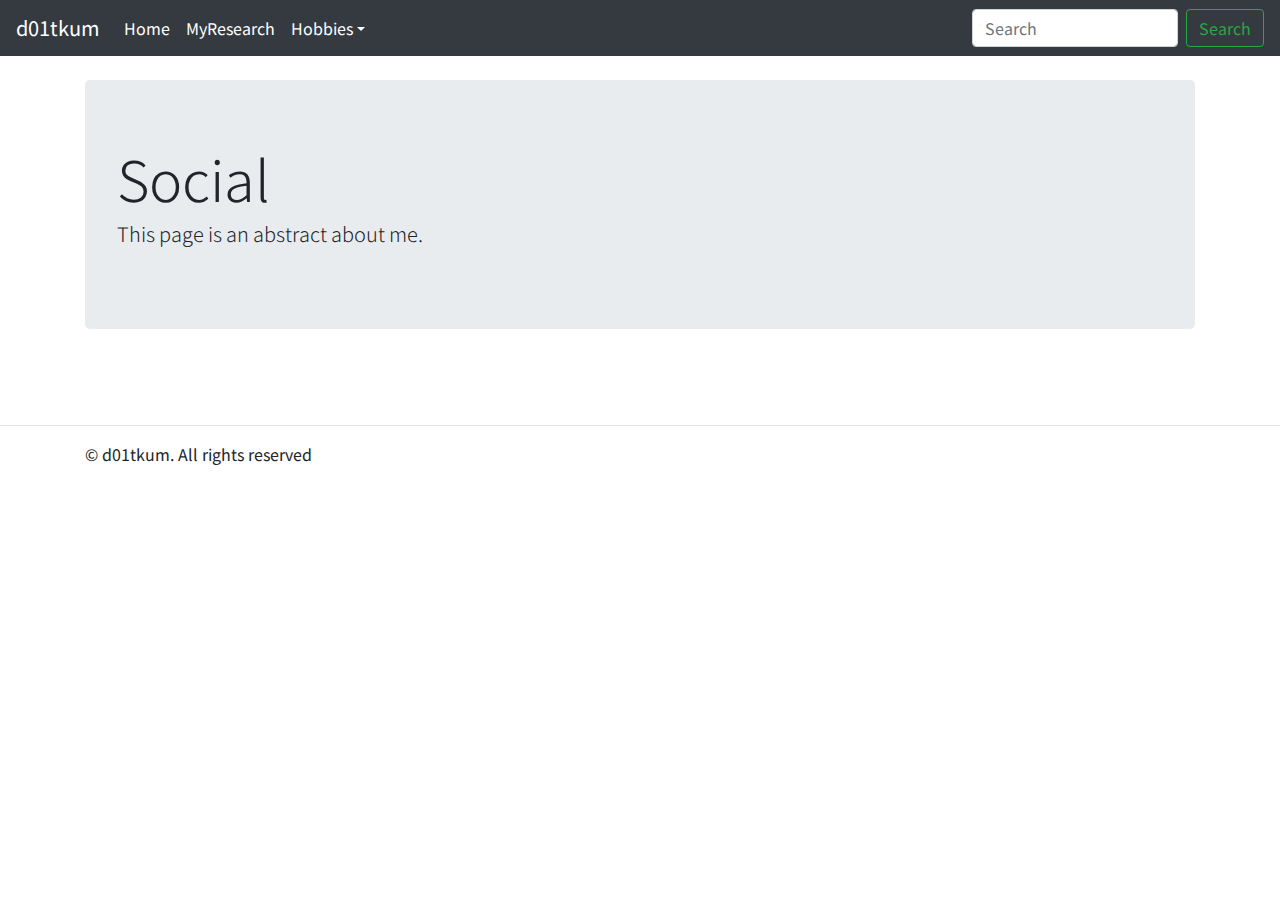
<file: hobbies/social.html>
<!DOCTYPE html>
<html lang="ja">
  <head>
    <meta charset="utf-8">
    <meta http-equiv="X-UA-Compatible" content="IE=edge">
    <meta name="viewport" content="width=device-width, initial-scale=1, shrink-to-fit=no">
    <meta name="description" content="">
    <meta name="author" content="Mark Otto, Jacob Thornton, and Bootstrap contributors">
    <meta name="generator" content="Jekyll v3.8.5">

    <link rel="icon" type="image/gif" href="../assets/favicon.ico">
    <link href="https://fonts.googleapis.com/css?family=Noto+Sans+JP:400,700&display=swap&subset=japanese" rel="stylesheet">    

    <title>d01tkum profile</title>
    <!-- BootstrapのCSS読み込み -->
    <link href="../css/bootstrap.min.css" rel="stylesheet">
    <!-- jQuery読み込み -->
    <script src="https://ajax.googleapis.com/ajax/libs/jquery/1.11.3/jquery.min.js"></script>
    <!-- BootstrapのJS読み込み -->
    <script src="../js/bootstrap.min.js"></script>

    <style>
        .bd-placeholder-img {
            font-size: 1.125rem;
            text-anchor: middle;
            -webkit-user-select: none;
            -moz-user-select: none;
            -ms-user-select: none;
            user-select: none;
        }
    
        body {
            font-family: 'Noto Sans JP', 'sans-serif', 'MS Pゴシック';
        }
    </style>
  </head>


  <body>
    <nav class="navbar navbar-expand-md navbar-dark bg-dark mb-4">
        <a class="navbar-brand" href="#">d01tkum</a>
        <button class="navbar-toggler" type="button" data-toggle="collapse" data-target="#navbarCollapse" aria-controls="navbarCollapse" aria-expanded="false" aria-label="Toggle navigation">
            <span class="navbar-toggler-icon"></span>
        </button>
            <div class="collapse navbar-collapse" id="navbarCollapse">
                <ul class="navbar-nav mr-auto">
                    <li class="nav-item active">
                        <a class="nav-link" href="../index.html">Home <span class="sr-only">(current)</span></a>
                    </li>
                    <li class="nav-item active">
                        <a class="nav-link" href="../research.html">MyResearch <span class="sr-only">(current)</span></a>
                    </li>
                    <li class="nav-item dropdown show">
                        <a class="nav-link dropdown-toggle" href="#" id="dropdown01" data-toggle="dropdown" aria-haspopup="true" aria-expanded="false">Hobbies</a>
                        <div class="dropdown-menu" aria-labelledby="dropdown01">
                            <a class="dropdown-item" href="web.html">Web</a>
                            <a class="dropdown-item" href="social.html">Social</a>
                            <a class="dropdown-item" href="karate.html">Karate</a>
                        </div>
                    </li>
                </ul>
                <form class="form-inline mt-2 mt-md-0">
                    <input class="form-control mr-sm-2" type="text" placeholder="Search" aria-label="Search">
                    <button class="btn btn-outline-success my-2 my-sm-0" type="submit">Search</button>
                </form>
            </div>
    </nav>

    <main role="main" class="container">
        <div class="jumbotron">
            <h1 class="display-4">Social</h1>
            <p class="lead">This page is an abstract about me. </p>
            <!--<a class="btn btn-lg btn-primary" href="/docs/4.3/components/navbar/" role="button">View navbar docs &raquo;</a>-->
        </div>
    </main>

    <br><br>
    <hr>
    <footer class="container">
        <p>© d01tkum. All rights reserved</p>
    </footer>
  </body>
</html>
</file>
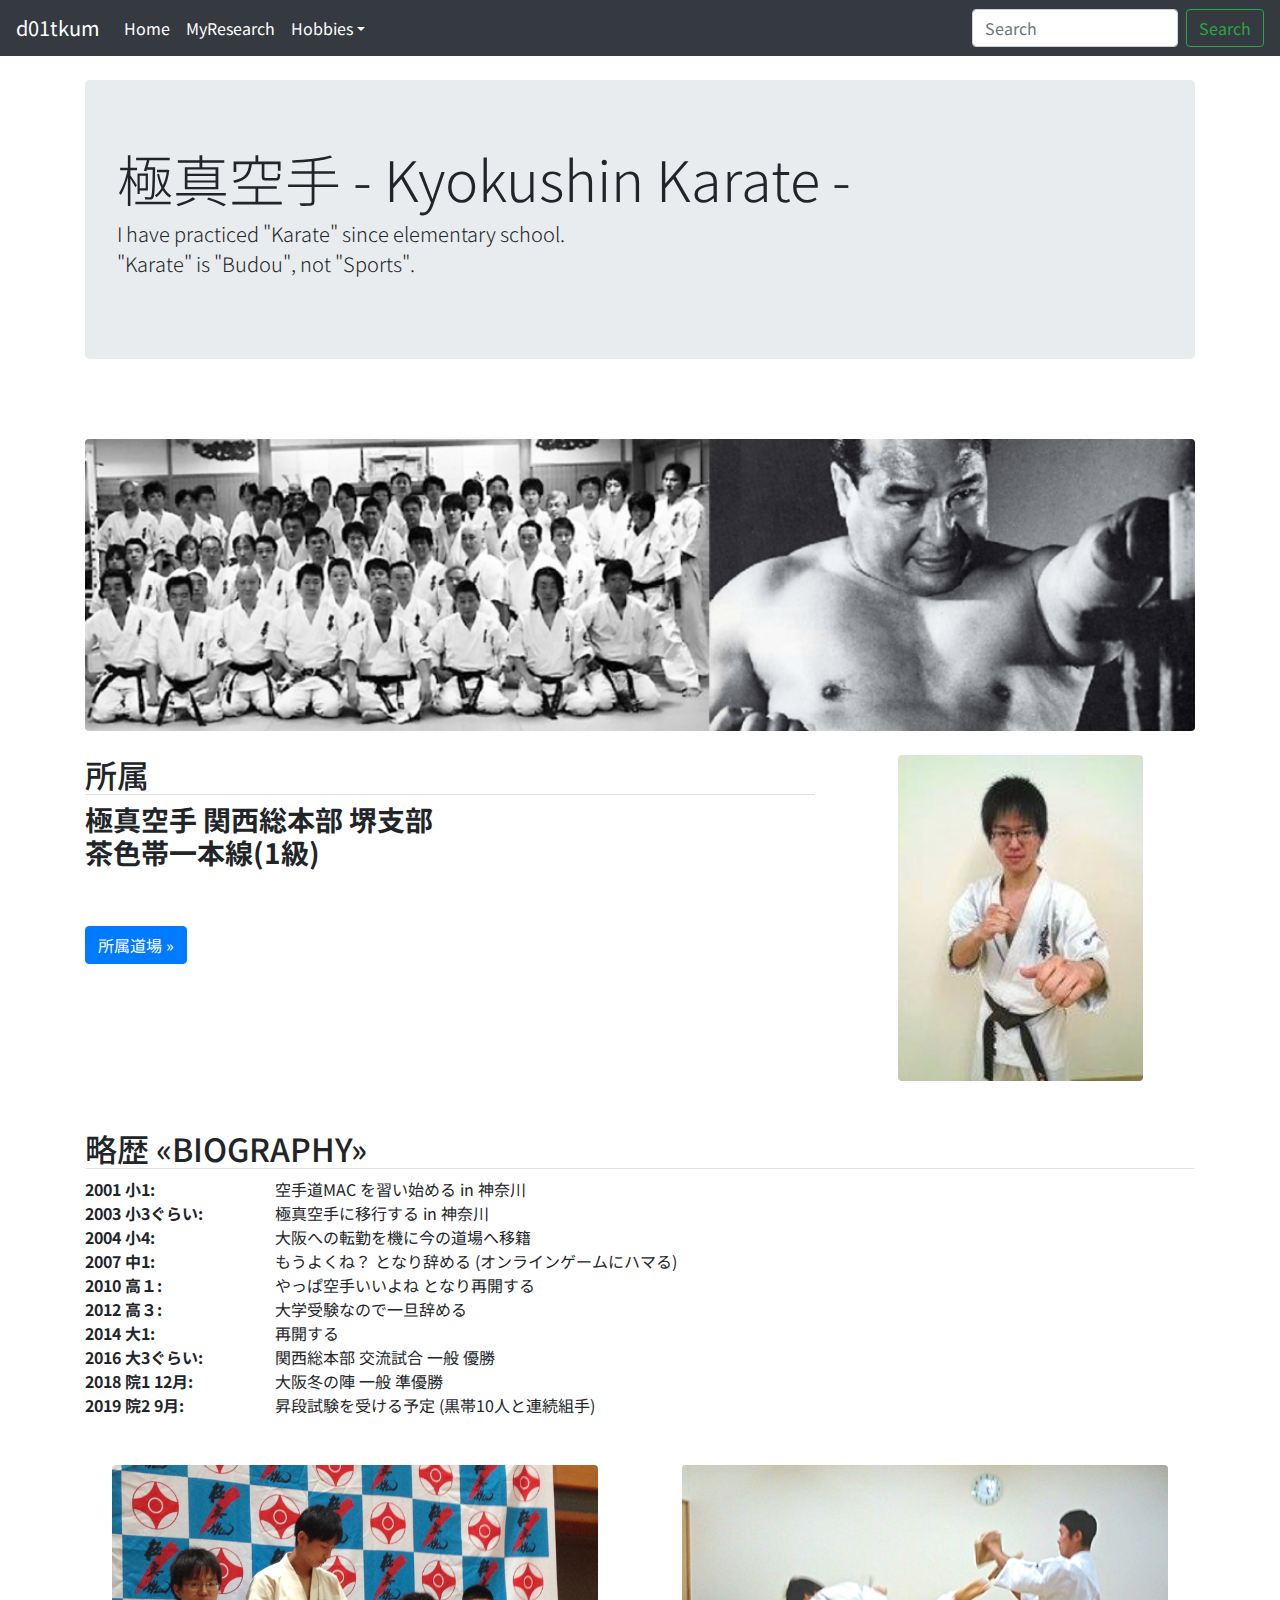
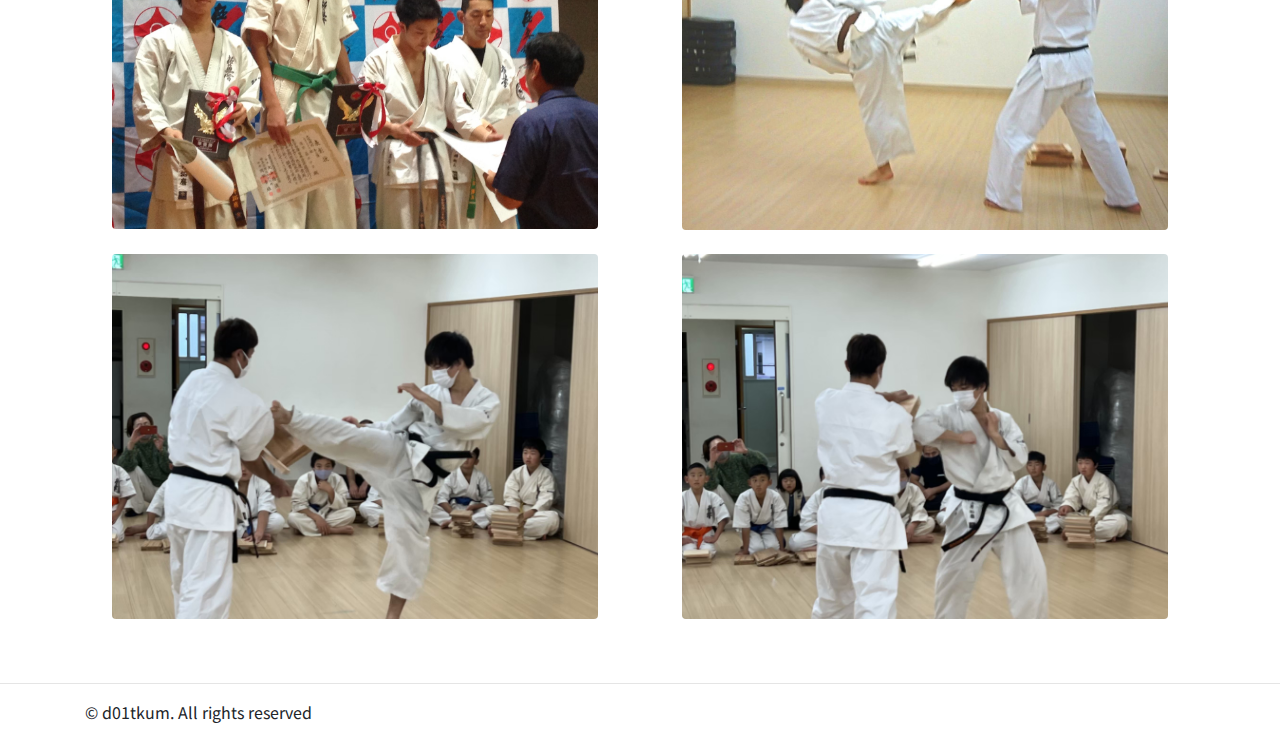
<file: hobbies/sports.html>
<!DOCTYPE html>
<html lang="ja">
  <head>
    <meta charset="utf-8">
    <meta http-equiv="X-UA-Compatible" content="IE=edge">
    <meta name="viewport" content="width=device-width, initial-scale=1, shrink-to-fit=no">
    <meta name="description" content="">
    <meta name="author" content="Mark Otto, Jacob Thornton, and Bootstrap contributors">
    <meta name="generator" content="Jekyll v3.8.5">

    <link rel="icon" type="image/gif" href="../assets/favicon.ico">
    <link href="https://fonts.googleapis.com/css?family=Noto+Sans+JP:400,700&display=swap&subset=japanese" rel="stylesheet">

    <title>d01tkum profile</title>
    <!-- BootstrapのCSS読み込み -->
    <link href="../css/bootstrap.min.css" rel="stylesheet">
    <!-- jQuery読み込み -->
    <script src="https://ajax.googleapis.com/ajax/libs/jquery/1.11.3/jquery.min.js"></script>
    <!-- BootstrapのJS読み込み -->
    <script src="../js/bootstrap.min.js"></script>

    <style>
        .bd-placeholder-img {
            font-size: 1.125rem;
            text-anchor: middle;
            -webkit-user-select: none;
            -moz-user-select: none;
            -ms-user-select: none;
            user-select: none;
        }

        body {
            font-family: 'Noto Sans JP', 'sans-serif', 'MS Pゴシック';
        }
    </style>
  </head>


  <body>
    <nav class="navbar navbar-expand-md navbar-dark bg-dark mb-4">
        <a class="navbar-brand" href="#">d01tkum</a>
        <button class="navbar-toggler" type="button" data-toggle="collapse" data-target="#navbarCollapse" aria-controls="navbarCollapse" aria-expanded="false" aria-label="Toggle navigation">
            <span class="navbar-toggler-icon"></span>
        </button>
            <div class="collapse navbar-collapse" id="navbarCollapse">
                <ul class="navbar-nav mr-auto">
                    <li class="nav-item active">
                        <a class="nav-link" href="../index.html">Home <span class="sr-only">(current)</span></a>
                    </li>
                    <li class="nav-item active">
                        <a class="nav-link" href="../research.html">MyResearch <span class="sr-only">(current)</span></a>
                    </li>
                    <li class="nav-item dropdown show">
                        <a class="nav-link dropdown-toggle" href="#" id="dropdown01" data-toggle="dropdown" aria-haspopup="true" aria-expanded="false">Hobbies</a>
                        <div class="dropdown-menu" aria-labelledby="dropdown01">
                            <a class="dropdown-item" href="web.html">Web</a>
                            <a class="dropdown-item" href="social.html">Social</a>
                            <a class="dropdown-item" href="sports.html">Karate</a>
                        </div>
                    </li>
                </ul>
                <form class="form-inline mt-2 mt-md-0">
                    <input class="form-control mr-sm-2" type="text" placeholder="Search" aria-label="Search">
                    <button class="btn btn-outline-success my-2 my-sm-0" type="submit">Search</button>
                </form>
            </div>
    </nav>

    <main role="main" class="container">
        <div class="jumbotron">
            <h1 class="display-4">極真空手 - Kyokushin Karate -</h1>
            <p class="lead">I have practiced "Karate" since elementary school.<br>
                "Karate" is "Budou", not "Sports".
            </p>
            <!--<a class="btn btn-lg btn-primary" href="/docs/4.3/components/navbar/" role="button">View navbar docs &raquo;</a>-->
        </div>
    </main>


    <br><br>
    <div class="container">
        <img src="../assets/karate/top.png" class="rounded mx-auto d-block"   width="100%" alt="top.jpg">
    </div>

    <br>
    <div class="container">
            <div class="row">
                <div class="col-md-8">
                    <h2 class="border-bottom">所属 </h2>
                    <h3><strong>極真空手 関西総本部 堺支部<br>
                        茶色帯一本線(1級)</strong>
                    </h3>
                    
                    <br>
                    <br>
                    <a class="btn btn-primary btn-large" href="http://www.eonet.ne.jp/~kyokushin-sakai1/" role="button">所属道場 »</a>
                </div>
                <div class="col-md-4">
                    <img src="../assets/karate/profile.jpg" class="rounded mx-auto d-block"   width="70%" alt="profile.jpg">
                </div>
            </div>
        </div>  


    <br><br>
    <div class="container">
        <h2 class="border-bottom">略歴 «BIOGRAPHY»</h2>
        <div class="row">
            <div class="col-md-2"><strong>2001 小1:</strong></div>
            <div class="col-md-10">空手道MAC を習い始める in 神奈川</div>
        </div>
        <div class="row">
            <div class="col-md-2"><strong>2003 小3ぐらい:</strong></div>
            <div class="col-md-10">極真空手に移行する in 神奈川</div>
        </div>
        <div class="row">
            <div class="col-md-2"><strong>2004 小4:</strong></div>
            <div class="col-md-10">大阪への転勤を機に今の道場へ移籍</div>
        </div>
        <div class="row">
            <div class="col-md-2"><strong>2007 中1:</strong></div>
            <div class="col-md-10">もうよくね？ となり辞める (オンラインゲームにハマる)</div>
        </div>
        <div class="row">
            <div class="col-md-2"><strong>2010 高１:</strong></div>
            <div class="col-md-10">やっぱ空手いいよね となり再開する</div>
        </div>
        <div class="row">
            <div class="col-md-2"><strong>2012 高３:</strong></div>
            <div class="col-md-10">大学受験なので一旦辞める</div>
        </div>
        <div class="row">
            <div class="col-md-2"><strong>2014 大1:</strong></div>
            <div class="col-md-10">再開する</div>
        </div>
        <div class="row">
            <div class="col-md-2"><strong>2016 大3ぐらい:</strong></div>
            <div class="col-md-10">関西総本部 交流試合 一般 優勝</div>
        </div>
        <div class="row">
            <div class="col-md-2"><strong>2018 院1 12月:</strong></div>
            <div class="col-md-10">大阪冬の陣 一般 準優勝</div>
        </div>
        <div class="row">
            <div class="col-md-2"><strong>2019 院2 9月:</strong></div>
            <div class="col-md-10">昇段試験を受ける予定 (黒帯10人と連続組手)</div>
        </div>
    </div>

    <br><br>
    <div class="container">
        <div class="row">
            <div class="col-md-6">
                <a data-toggle="modal" data-target="#img1">
                    <img src="../assets/karate/img1.jpg" class="rounded mx-auto d-block"   width="90%" alt="profile.jpg">
                </a>
            </div>
            <div class="col-md-6">
                <a data-toggle="modal" data-target="#img2">    
                    <img src="../assets/karate/img2.jpg" class="rounded mx-auto d-block"   width="90%" alt="profile.jpg">
                </a>
            </div>
        </div>
        <br>
        <div class="row">
            <div class="col-md-6">
                <a data-toggle="modal" data-target="#img3"l>
                    <img src="../assets/karate/img3.jpg" class="rounded mx-auto d-block"   width="90%" alt="profile.jpg">
                </a>
            </div>
            <div class="col-md-6">
                <a data-toggle="modal" data-target="#img4">
                    <img src="../assets/karate/img4.jpg" class="rounded mx-auto d-block"   width="90%" alt="profile.jpg">
                </a>
            </div>  
        </div>
    </div>
    

    <!-- Modal -->
    <div class="modal fade" id="img1" tabindex="-1" role="dialog" aria-labelledby="img1Label" aria-hidden="true">
        <div class="modal-dialog modal-lg modal-dialog-centered" role="document">
            <div class="modal-content">
                <div class="modal-header">
                <h5 class="modal-title" id="img1Label">大阪冬の陣 一般 準優勝</h5>
                <button type="button" class="close" data-dismiss="modal" aria-label="Close">
                    <span aria-hidden="true">&times;</span>
                </button>
                </div>
                <div class="modal-body">
                    <img src="../assets/karate/img1.jpg" class="rounded mx-auto d-block"   width="100%" alt="profile.jpg">
                </div>
            </div>
        </div>
    </div>
    <div class="modal fade" id="img2" tabindex="-1" role="dialog" aria-labelledby="img2Label" aria-hidden="true">
        <div class="modal-dialog modal-lg modal-dialog-centered" role="document">
            <div class="modal-content">
                <div class="modal-header">
                <h5 class="modal-title" id="img2Label">年末稽古納め　<後ろ回し蹴り></h5>
                <button type="button" class="close" data-dismiss="modal" aria-label="Close">
                    <span aria-hidden="true">&times;</span>
                </button>
                </div>
                <div class="modal-body">
                    <img src="../assets/karate/img2.jpg" class="rounded mx-auto d-block"   width="100%" alt="profile.jpg">
                </div>
            </div>
        </div>
    </div>
    <div class="modal fade" id="img3" tabindex="-1" role="dialog" aria-labelledby="img3Label" aria-hidden="true">
        <div class="modal-dialog modal-lg modal-dialog-centered" role="document">
            <div class="modal-content">
                <div class="modal-header">
                <h5 class="modal-title" id="img3Label">年末稽古納め　<中段回し蹴り></h5>
                <button type="button" class="close" data-dismiss="modal" aria-label="Close">
                    <span aria-hidden="true">&times;</span>
                </button>
                </div>
                <div class="modal-body">
                    <img src="../assets/karate/img3.jpg" class="rounded mx-auto d-block"   width="100%" alt="profile.jpg">
                </div>
            </div>
        </div>
    </div>
    <div class="modal fade" id="img4" tabindex="-1" role="dialog" aria-labelledby="img4Label" aria-hidden="true">
        <div class="modal-dialog modal-lg modal-dialog-centered" role="document">
            <div class="modal-content">
                <div class="modal-header">
                <h5 class="modal-title" id="img4Label">年末稽古納め　<正拳中段突き></h5>
                <button type="button" class="close" data-dismiss="modal" aria-label="Close">
                    <span aria-hidden="true">&times;</span>
                </button>
                </div>
                <div class="modal-body">
                    <img src="../assets/karate/img4.jpg" class="rounded mx-auto d-block"   width="100%" alt="profile.jpg">
                </div>
            </div>
        </div>
    </div>


    
    <br><br>
    <hr>
    <footer class="container">
        <p>© d01tkum. All rights reserved</p>
    </footer>
  </body>
</html>
</file>
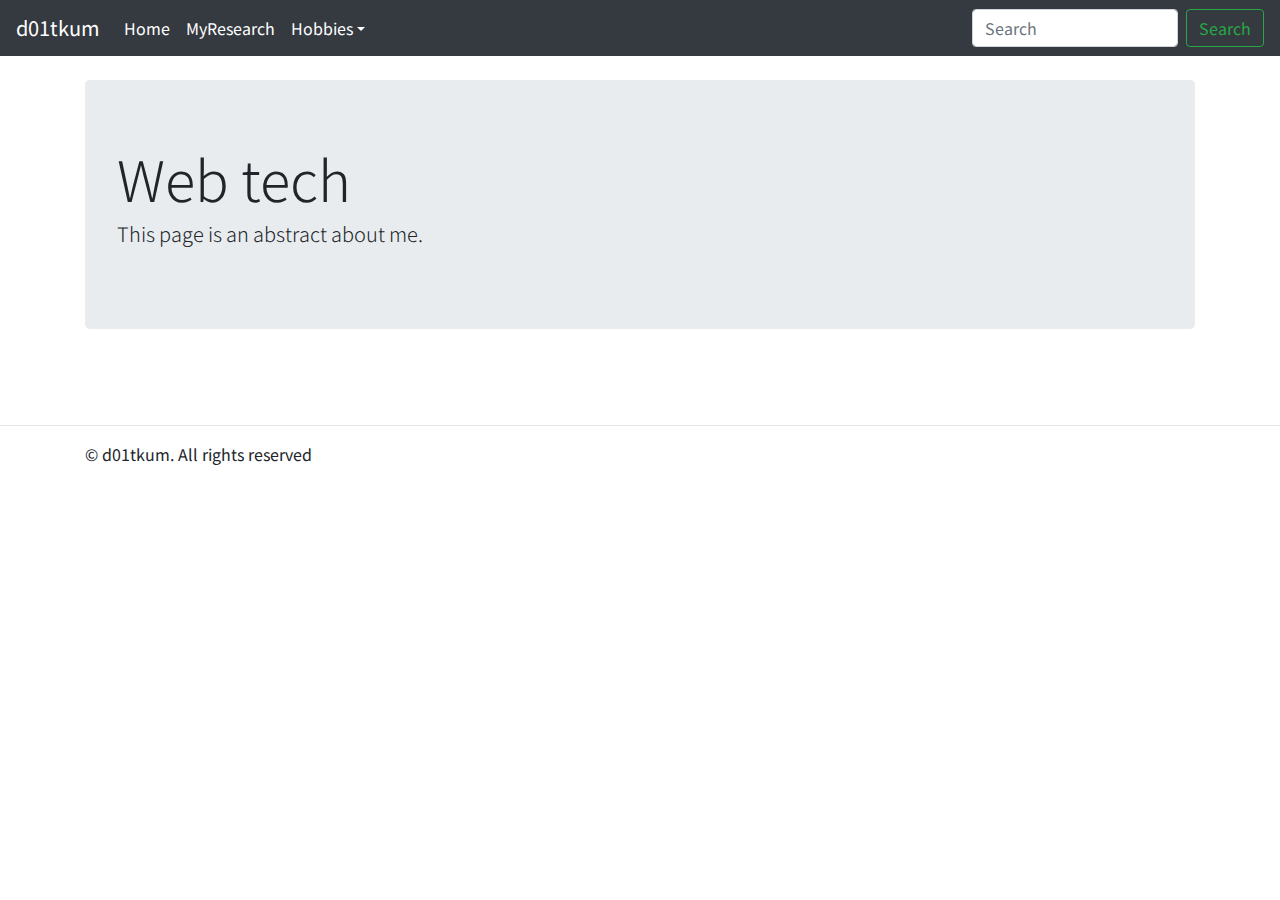
<file: hobbies/web.html>
<!DOCTYPE html>
<html lang="ja">
  <head>
    <meta charset="utf-8">
    <meta http-equiv="X-UA-Compatible" content="IE=edge">
    <meta name="viewport" content="width=device-width, initial-scale=1, shrink-to-fit=no">
    <meta name="description" content="">
    <meta name="author" content="Mark Otto, Jacob Thornton, and Bootstrap contributors">
    <meta name="generator" content="Jekyll v3.8.5">

    <link rel="icon" type="image/gif" href="../assets/favicon.ico">
    <link href="https://fonts.googleapis.com/css?family=Noto+Sans+JP:400,700&display=swap&subset=japanese" rel="stylesheet">

    <title>d01tkum profile</title>
    <!-- BootstrapのCSS読み込み -->
    <link href="../css/bootstrap.min.css" rel="stylesheet">
    <!-- jQuery読み込み -->
    <script src="https://ajax.googleapis.com/ajax/libs/jquery/1.11.3/jquery.min.js"></script>
    <!-- BootstrapのJS読み込み -->
    <script src="../js/bootstrap.min.js"></script>

    <style>
        .bd-placeholder-img {
            font-size: 1.125rem;
            text-anchor: middle;
            -webkit-user-select: none;
            -moz-user-select: none;
            -ms-user-select: none;
            user-select: none;
        }

        body {
            font-family: 'Noto Sans JP', 'sans-serif', 'MS Pゴシック';
        }
    </style>
  </head>


  <body>
    <nav class="navbar navbar-expand-md navbar-dark bg-dark mb-4">
        <a class="navbar-brand" href="#">d01tkum</a>
        <button class="navbar-toggler" type="button" data-toggle="collapse" data-target="#navbarCollapse" aria-controls="navbarCollapse" aria-expanded="false" aria-label="Toggle navigation">
            <span class="navbar-toggler-icon"></span>
        </button>
            <div class="collapse navbar-collapse" id="navbarCollapse">
                <ul class="navbar-nav mr-auto">
                    <li class="nav-item active">
                        <a class="nav-link" href="../index.html">Home <span class="sr-only">(current)</span></a>
                    </li>
                    <li class="nav-item active">
                        <a class="nav-link" href="../research.html">MyResearch <span class="sr-only">(current)</span></a>
                    </li>
                    <li class="nav-item dropdown show">
                        <a class="nav-link dropdown-toggle" href="#" id="dropdown01" data-toggle="dropdown" aria-haspopup="true" aria-expanded="false">Hobbies</a>
                        <div class="dropdown-menu" aria-labelledby="dropdown01">
                            <a class="dropdown-item" href="web.html">Web</a>
                            <a class="dropdown-item" href="social.html">Social</a>
                            <a class="dropdown-item" href="karate.html">Karate</a>
                        </div>
                    </li>
                </ul>
                <form class="form-inline mt-2 mt-md-0">
                    <input class="form-control mr-sm-2" type="text" placeholder="Search" aria-label="Search">
                    <button class="btn btn-outline-success my-2 my-sm-0" type="submit">Search</button>
                </form>
            </div>
    </nav>

    <main role="main" class="container">
        <div class="jumbotron">
            <h1 class="display-4">Web tech</h1>
            <p class="lead">This page is an abstract about me. </p>
            <!--<a class="btn btn-lg btn-primary" href="/docs/4.3/components/navbar/" role="button">View navbar docs &raquo;</a>-->
        </div>
    </main>

    <br><br>
    <hr>
    <footer class="container">
        <p>© d01tkum. All rights reserved</p>
    </footer>
  </body>
</html>
</file>
